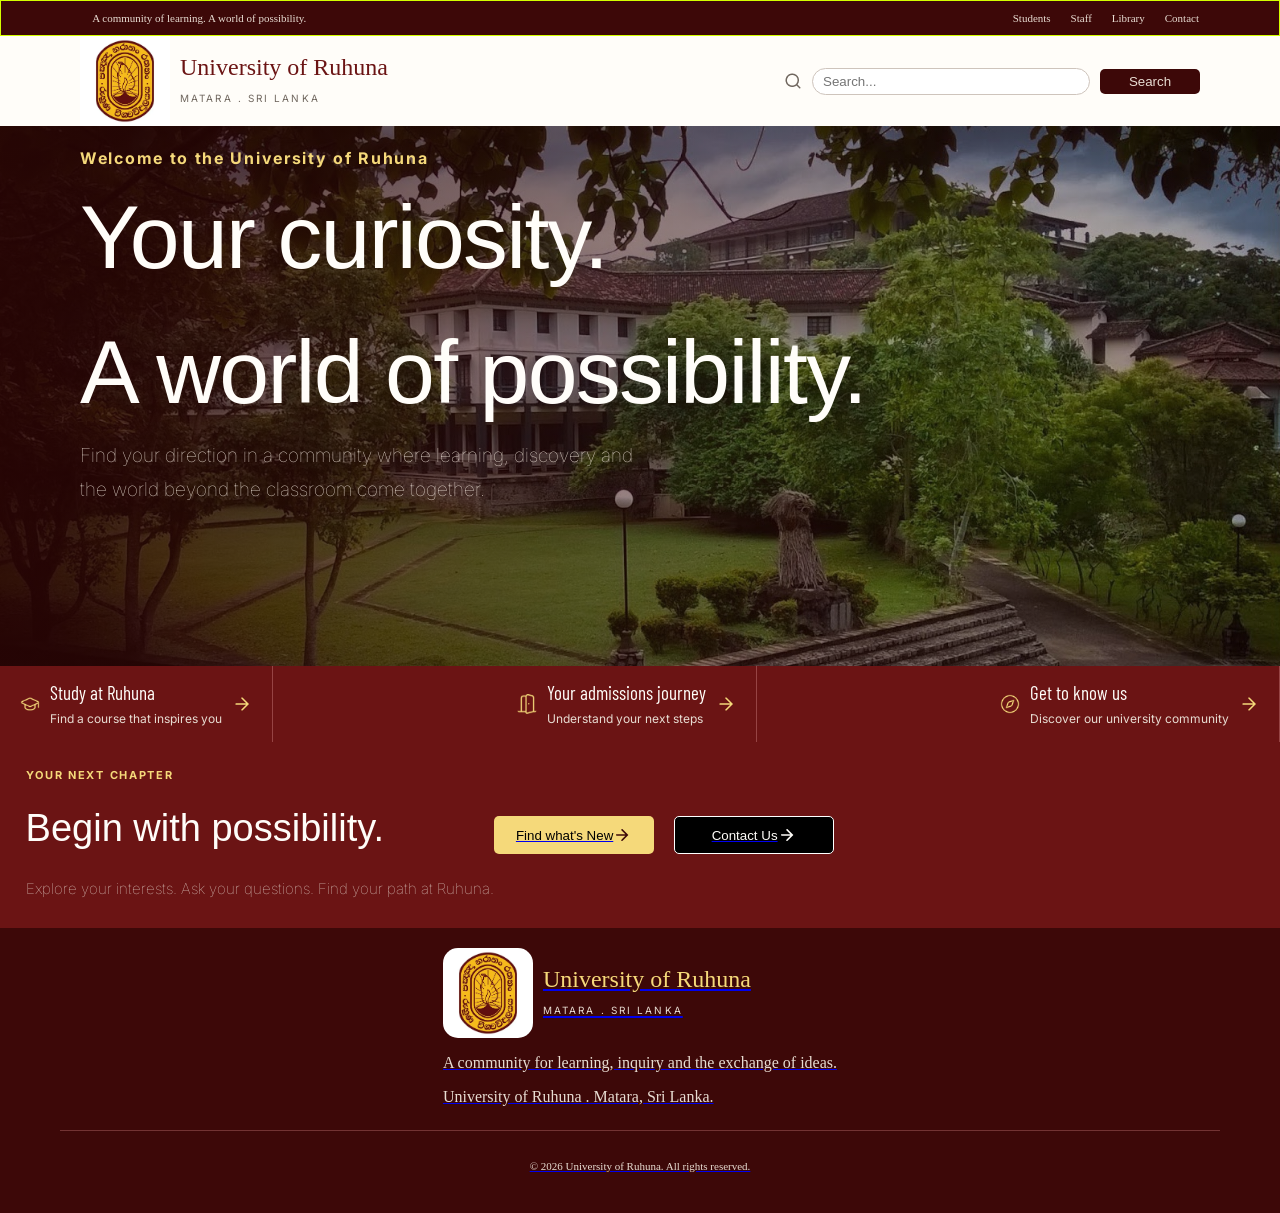
<file: index.html>
<!DOCTYPE html>
<html lang="en">
    <head>
        <title>Home Page</title>
        <meta name="viewport" content="width=device-width, initial-scale=1.0">
        <link rel="stylesheet" href="cssFiles/main.css">
    </head>
    <body>
        <div id="headerSection">
            <div>A community of learning. A world of possibility.</div>
            <ul>
                <li>Students</li>
                <li>Staff</li>
                <li>Library</li>
                <li>Contact</li>
            </ul>
        </div>
        <div id="headRibbon">
            <div id="UORLogo">
                <img src="pictures/logo.webp" alt="UOR Logo" id="logo">
                <div id="logoText">University of Ruhuna<br /><span id="SublogoText">MATARA . SRI LANKA</span></div>
            </div>
            <div id="searchSection">
                <img src="pictures/search.png" alt="Search Icon" id="searchIcon">
                <input type="text" placeholder="Search..." id="searchBar">
                <button id="searchButton">Search</button>
            </div>
        </div>
        <div id="mainContent">
            <div id="textContentArea">
                <p>Welcome to the University of Ruhuna</p>
                <h1>Your curiosity.<br /> A world of possibility.</h1>
                <h4>Find your direction in a community where learning, discovery and<br/> the world beyond the classroom come together.</h4>
            </div>
        </div>
        <div id="journey">
            <div id="study" class="journeySections">
                <img src="pictures/graduation-cap.png" alt="graduation cap" id="graduationCap">
                <p>Study at Ruhuna <br/><span id="studySubtext">Find a course that inspires you</span></p>
                <img src="pictures/arrow-right.png" alt="right arrow">
            </div>
            <div id="addmissionJourney" class="journeySections">
                <img src="pictures/Vector.png" alt="graduation cap" id="graduationCap">
                <p>Your admissions journey <br/><span id="addmissionSubtext">Understand your next steps</span></p>
                
                <img src="pictures/arrow-right.png" alt="right arrow">
            </div>
            <div id="knowUs" class="journeySections">
                <img src="pictures/compass.png" alt="graduation cap" id="graduationCap">
                <p>Get to know us <br/><span id="knowUsSubtext">Discover our university community</span></p>
                <img src="pictures/arrow-right.png" alt="right arrow">
            </div>
        </div>
        <div id="nextChapterContainer">
            <div id="nextChapter">
                <p>YOUR NEXT CHAPTER</p>
                <h1>Begin with possibility.</h1>
                <h4>Explore your interests. Ask your questions. Find your path at Ruhuna.</h4>
            </div>
            <div id="nextChapterBtns">
                    <a href="htmlFiles/allNews.html">
                    <button id="findNew" class="mainNavBtns">Find what's New <img src="pictures/arrow-right-black.png" alt="News Icon" ></button>
                    </a>
                    <a href="htmlFiles/Contact_page.html">
                    <button id="contact" class="mainNavBtns">Contact Us <img src="pictures/arrow-right-white.png" alt="News Icon" ></button>
            </div>
        </div>
        <div id="footer">
            <div id="footerContent">
                <div id="content">
                    <div id="FooterUORLogo">
                        <img src="pictures/logo.webp" alt="UOR Logo" id="footerLogo">
                        <div id="footerLogoText">University of Ruhuna<br /><span id="footerSublogoText">MATARA . SRI LANKA</span></div>
                    </div>
                    <p>A community for learning, inquiry and the exchange of ideas.</p>
                    <p>University of Ruhuna . Matara, Sri Lanka.</p>
                </div>
                <hr>
                <div id="copyRight">
                    <p>&copy; 2026 University of Ruhuna. All rights reserved.</p>
                </div>
            </div>
            
        </div>
        <script src="jsFiles/index.js"></script>
    </body>
</html>
</file>
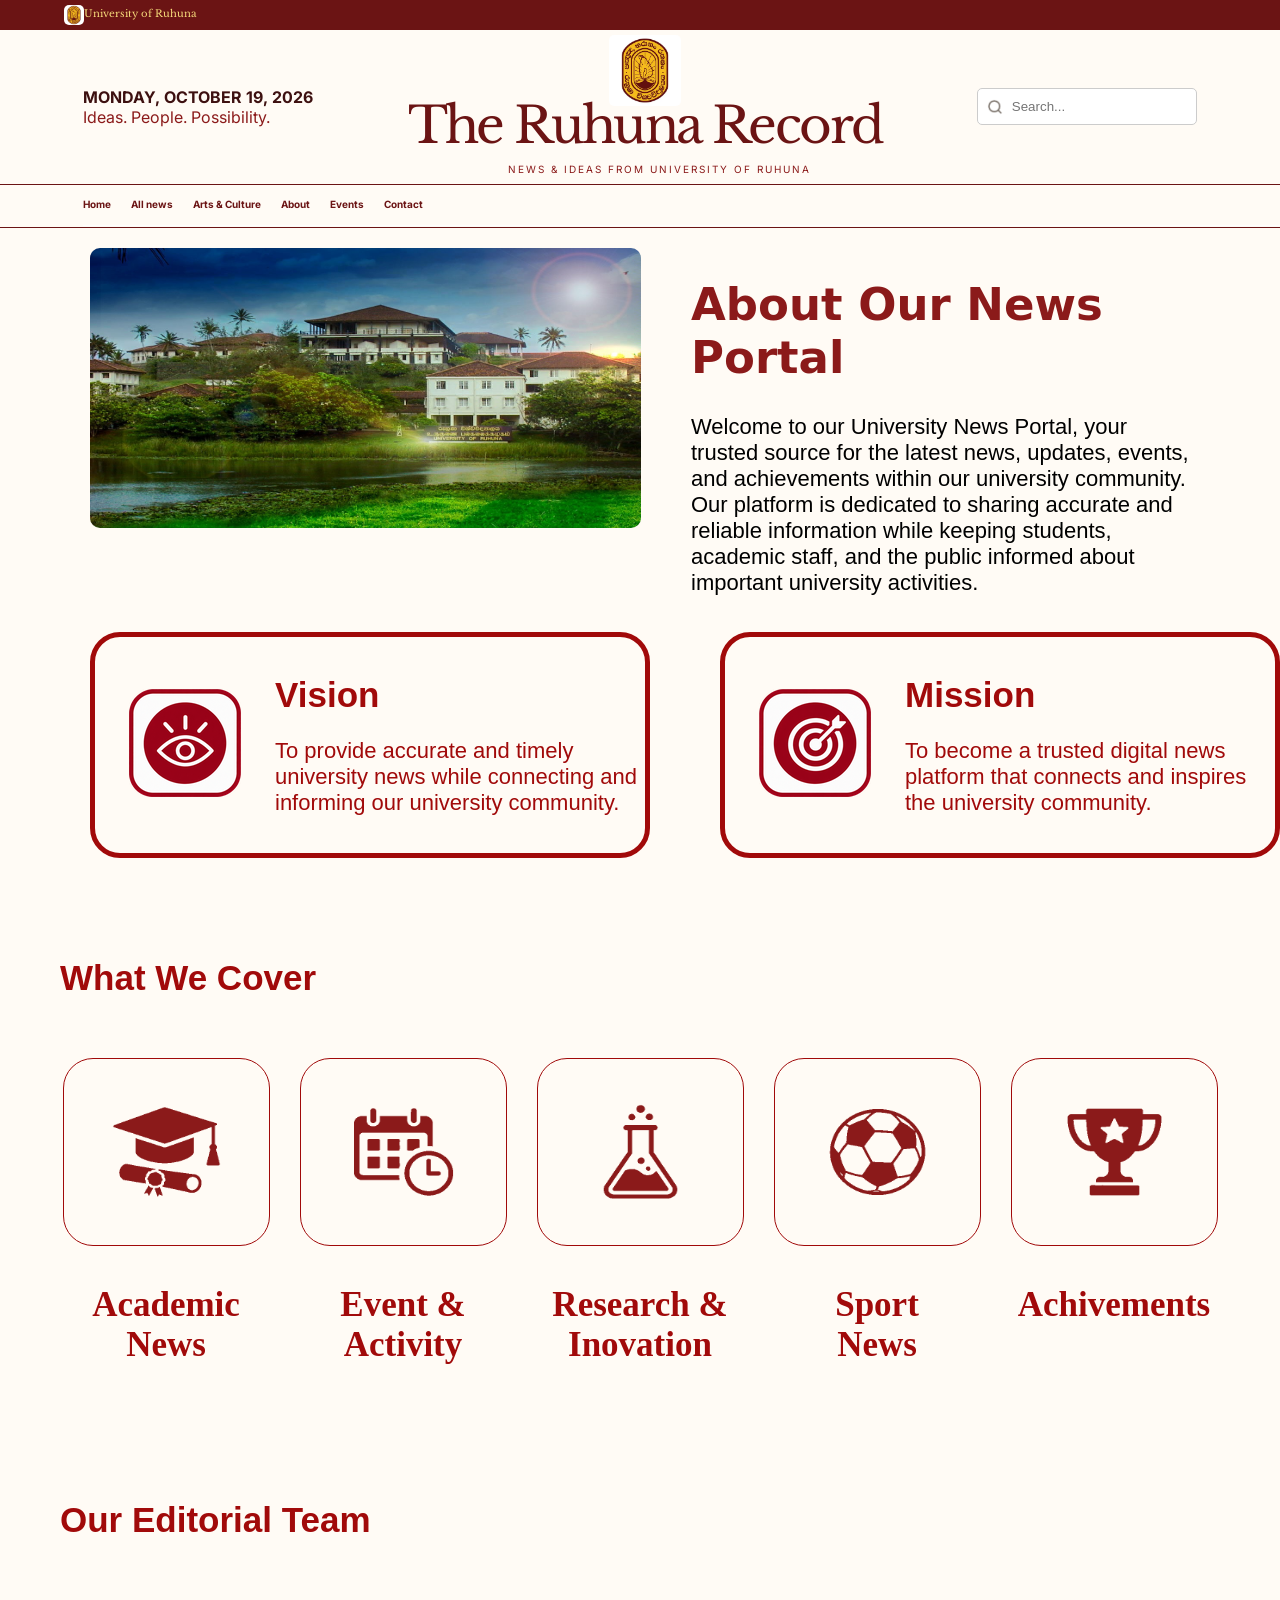
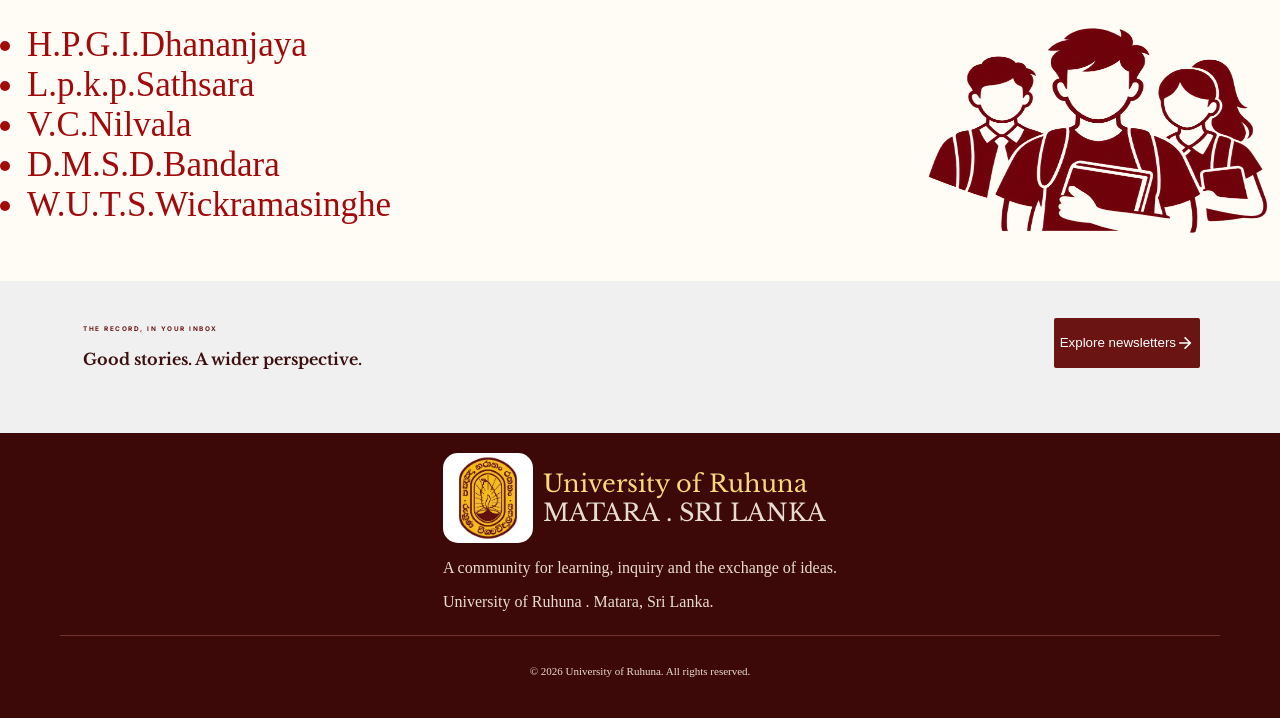
<file: htmlFiles/about.html>
<!DOCTYPE html>
<html lang="en">
<head>
    <meta charset="UTF-8">
    <meta name="viewport" content="width=device-width, initial-scale=1.0">
    <link rel="stylesheet" href="../cssFiles/about.css">
    <link rel="stylesheet" href="../cssFiles/allNews.css">
    <title>Document</title>
</head>
<body>
    <header>
         <div id="headRibbon">
            <div id="HribbonTop">
                <div id="Hlogo">
                    <img src="../pictures/logo.webp" id="logo" alt="logo.webp">
                    <div id="logoText">University of Ruhuna</div>
                </div>
            </div>
            <div id="HribbonMiddle">
                <div id="date">
                    <p>MONDAY, OCTOBER 19, 2026<br/><span>Ideas. People. Possibility.</span></p>
                </div>
                <div id="MRibbonLogo">
                    <img src="../pictures/logo.webp" id="Mlogo" alt="logo.webp">
                    <p id="MLogoText">The Ruhuna Record<br/><span>NEWS & IDEAS FROM UNIVERSITY OF RUHUNA</span></p>
                </div>
                <div id="searchBox">
                    <img src="../pictures/search.png" alt="" id="searchIcon">
                    <input type="text" id="searchBar" placeholder="Search...">
                </div>
            </div>
            <div id="HribbonMenu">
                <div id="menuItems">
                    <div id="home">Home</div>
                    <div id="allNews">All news</div>
                    <div id="artsCulture">Arts & Culture</div>
                    <div id="about">About</div>
                    <div id="events">Events</div>
                    <div id="contact">Contact</div>
                    
                </div>
            </div>
        </div>
    </header>
    <!--Body content-->
    <div id="main">
        <!--Head section-->
        <div class="sec_1">
            <div>
                <img src="../pictures/ruhuna.jpg" alt="university image" id="main_pic">
            </div>
        
            <div id="note">
                <h1 id="head_1">About Our News Portal</h1>
                <p id="main_para">
                    Welcome to our University News Portal, your trusted source for the latest news, 
                    updates, events, and achievements within our university community. Our platform is
                    dedicated to sharing accurate and reliable information while keeping students, academic staff,
                    and the public informed about important university activities.
                </p>
            </div>
        </div>
        <!--Vision and Mission section-->
        <div class="sec_2">
            <!--Vision-->
            <div id="vision">
                <div>
                    <img src="../pictures/icons/vision_icon_120px.png" alt="Vision Image" id="vision_img">
                </div>
                <div id="vision_detail">
                    <h1 class="head_2">Vision</h1>
                    <p class="para_2">
                        To provide accurate and timely university news while connecting and informing our university community.
                    </p>
                </div>
            </div>
            <!--Mission-->
            <div id="mission">
                <div>
                    <img src="../pictures/icons/mission_icon_120px.png" alt="mission Image" id="mission_img">
                </div>
                <div id="mission_detail">
                    <h1 class="head_2">Mission</h1>
                    <p class="para_2">
                        To become a trusted digital news platform that connects and inspires the university community.
                    </p>
                </div>
            </div>
        </div>
        <!--What we cover section-->
        <h2 class="sec_head">What We Cover</h2>
        <div class="sec_3">
            <div>
                <div>
                    <img src="../pictures/icons/academic_news.png" alt="" class="icons">
                </div>
                <div class="head_3">
                    <p>Academic <br> News</p>
                </div>
            </div>
            <div>
                <div>
                    <img src="../pictures/icons/events.png" alt="" class="icons">
                </div>
                <div class="head_3">
                    <p>Event & <br>Activity</p>
                </div>
            </div>
            <div>
                <div>
                    <img src="../pictures/icons/research_innovation.png" alt="" class="icons">
                </div>
                <div class="head_3">
                    <p>Research & <br>Inovation</p>
                </div>
            </div>
            <div>
                <div>
                    <img src="../pictures/icons/sports_news.png" alt="" class="icons">
                </div>
                <div class="head_3">
                    <p>Sport <br>News</p>
                </div>
            </div>
            <div>
                <div>
                    <img src="../pictures/icons/achievements.png" alt="" class="icons">
                </div>
                <div class="head_3">
                    <p>Achivements <br>&nbsp;</p>
                </div>
            </div>
        </div>
        <!--last section-->
        <h2 class="sec_head">Our Editorial Team</h2>
        <div class="last_section">
            <div id="names">
                <ul>
                    <li>H.P.G.I.Dhananjaya</li>
                    <li>L.p.k.p.Sathsara</li>
                    <li>V.C.Nilvala</li>
                    <li>D.M.S.D.Bandara</li>
                    <li>W.U.T.S.Wickramasinghe</li>
                </ul>
            </div>
            <div id="group_img">
                <img src="../pictures/icons/Maroon Student Life Group Icon.png" alt="" id="group_img">
            </div>
        </div>
    </div>
    <footer>
        <div id="exploreArea">
            <div id="exploreAreaTxt">
                <h4>THE RECORD, IN YOUR INBOX</h4>
                <h3>Good stories. A wider perspective.</h3>
            </div>
            <button id="exploreBtn"><p>Explore newsletters</p> <img src="../pictures/arrow-right-white.png"></button>
        </div>
        <div id="footer">
            <div id="footerContent">
                <div id="content">
                    <div id="FooterUORLogo">
                        <img src="../pictures/logo.webp" alt="UOR Logo" id="footerLogo">
                        <div id="footerLogoText">University of Ruhuna<br /><span id="footerSublogoText">MATARA . SRI LANKA</span></div>
                    </div>
                    <p>A community for learning, inquiry and the exchange of ideas.</p>
                    <p>University of Ruhuna . Matara, Sri Lanka.</p>
                </div>
                <hr>
                <div id="copyRight">
                    <p>&copy; 2026 University of Ruhuna. All rights reserved.</p>
                </div>
            </div>
        </div>
        <script src="../jsFiles/allNews.js"></script>
    </footer>
</body>
</html>
</file>
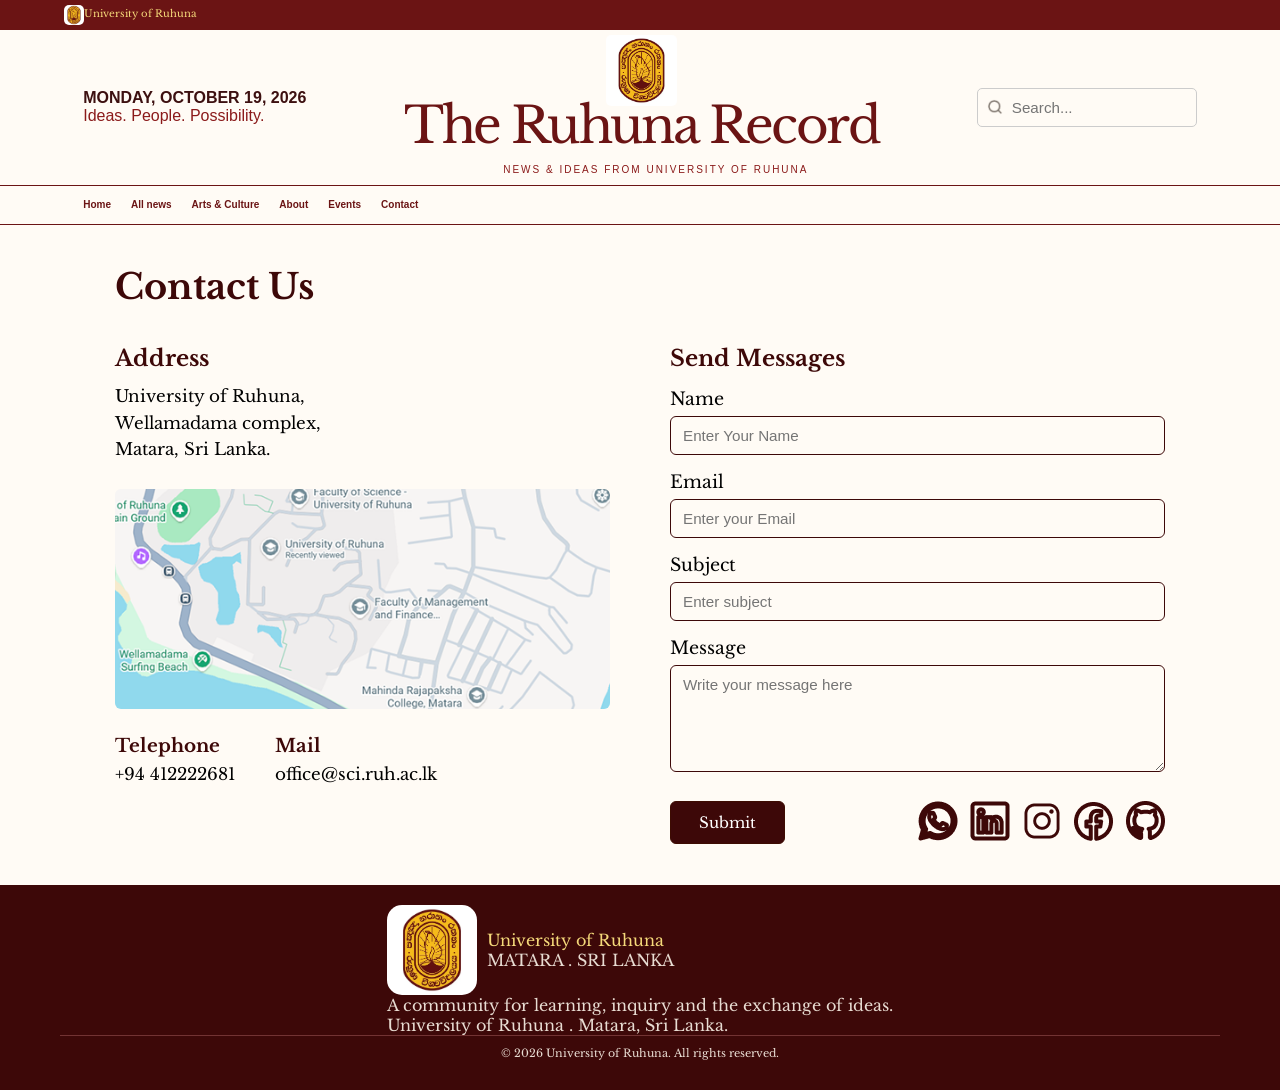
<file: htmlFiles/Contact_page.html>
<!DOCTYPE html>
<html lang="en">
<head>
    <meta charset="UTF-8">
    <meta name="viewport" content="width=device-width, initial-scale=1.0">
    <title>Contact Us - University of Ruhuna</title>
    <link rel="stylesheet" href="../cssFiles/contact_page.css">
</head>
<body>
    <div id="headRibbon">
        <div id="HribbonTop">
            <div id="Hlogo">
                <img src="../pictures/logo.webp" id="logo" alt="logo.webp">
                <div id="logoText">University of Ruhuna</div>
            </div>
        </div>
        <div id="HribbonMiddle">
            <div id="date">
                <p>MONDAY, OCTOBER 19, 2026<br/><span>Ideas. People. Possibility.</span></p>
            </div>
            <div id="MRibbonLogo">
                <img src="../pictures/logo.webp" id="Mlogo" alt="logo.webp">
                <p id="MLogoText">The Ruhuna Record<br/><span>NEWS & IDEAS FROM UNIVERSITY OF RUHUNA</span></p>
            </div>
            <div id="searchBox">
                <img src="../pictures/search.png" alt="" id="searchIcon">
                <input type="text" id="searchBar" placeholder="Search...">
            </div>
        </div>
        <div id="HribbonMenu">
            <div id="menuItems">
                    <div id="home">Home</div>
                    <div id="allNews">All news</div>
                    <div id="artsCulture">Arts & Culture</div>
                    <div id="about">About</div>
                    <div id="events">Events</div>
                    <div id="contact">Contact</div>
                    
            </div>
        </div>
    </div>

    
    <div class="f_body" style="padding: 40px 0;">
        <h1>Contact Us</h1>

        <div class="columns">
            <div class="details">
                <h2>Address</h2>
                <p>
                    University of Ruhuna,<br>
                    Wellamadama complex,<br>
                    Matara, Sri Lanka.
                </p>
                
                <div class="map">
                    <img src="../pictures/map.png" alt="Location map">
                </div>

                <div class="contact-links">
                    <div>
                        <h3>Telephone</h3>
                        <p>+94 412222681</p>
                    </div>
                    <div>
                        <h3>Mail</h3>
                        <p><a href="mailto:office@sci.ruh.ac.lk">office@sci.ruh.ac.lk</a></p>
                    </div>
                </div>
            </div>

            <div class="form-area">
                <h2>Send Messages</h2>
               
                <form action="contact_page_tky.html" method="GET">
                    <label for="name">Name</label>
                    <input type="text" id="name" placeholder="Enter Your Name" required>

                    <label for="email">Email</label>
                    <input type="email" id="email" placeholder="Enter your Email" required>

                    <label for="subject">Subject</label>
                    <input type="text" id="subject" placeholder="Enter subject" required>

                    <label for="message">Message</label>
                    <textarea id="message" rows="5" placeholder="Write your message here" required></textarea>

                    <div class="btns">
                        <button type="submit" class="btn_dark">Submit</button>
                        <div class="social">
                            <a href="#"><img src="../pictures/wp.png" alt="WhatsApp"></a>
                            <a href="#"><img src="../pictures/lin.png" alt="LinkedIn"></a>
                            <a href="#"><img src="../pictures/Ins.png" alt="Insagram"></a>
                            <a href="#"><img src="../pictures/fb.png" alt="Facebook"></a>
                            <a href="#"><img src="../pictures/Ghub.png" alt="GitHub"></a>
                        </div>
                    </div>
                </form>
            </div>
        </div>
    </div>


    <div id="footer">
        <div id="footerContent">
            <div id="content">
                <div id="FooterUORLogo">
                    <img src="../pictures/logo.webp" alt="UOR Logo" id="footerLogo">
                    <div id="footerLogoText">University of Ruhuna<br /><span id="footerSublogoText">MATARA . SRI LANKA</span></div>
                </div>
                <p>A community for learning, inquiry and the exchange of ideas.</p>
                <p>University of Ruhuna . Matara, Sri Lanka.</p>
            </div>
            <hr>
            <div id="copyRight">
                <p>&copy; 2026 University of Ruhuna. All rights reserved.</p>
            </div>
        </div>
    </div>
    <script src="../jsFiles/allNews.js"></script>
</body>
</html>
</file>
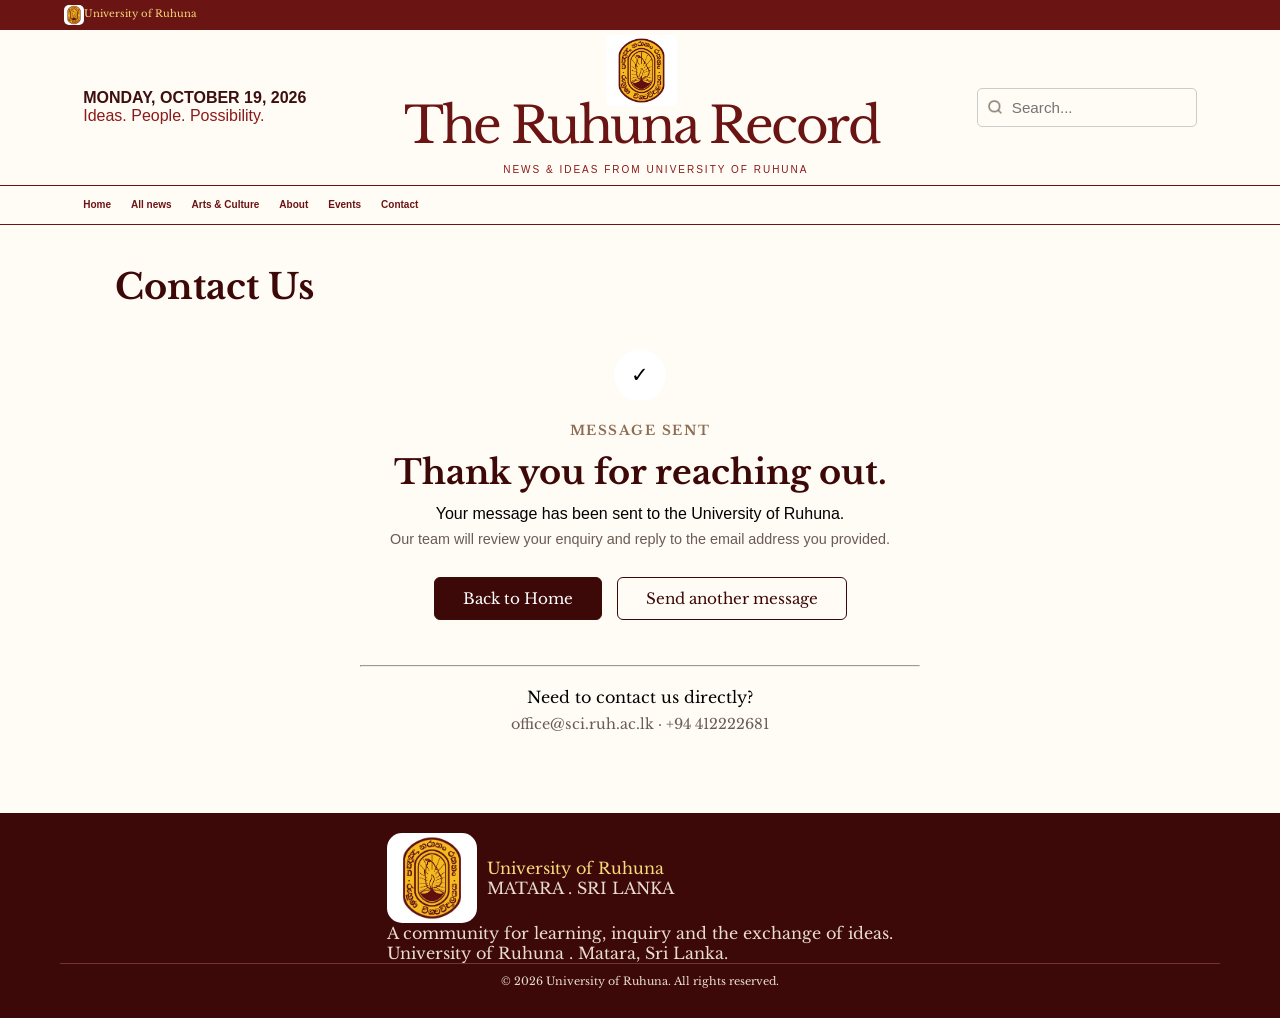
<file: htmlFiles/contact_page_tky.html>
<!DOCTYPE html>
<html lang="en">
<head>
    <meta charset="UTF-8">
    <meta name="viewport" content="width=device-width, initial-scale=1.0">
    <title>Message Sent - University of Ruhuna</title>
    <link rel="stylesheet" href="../cssFiles/contact_page.css">
</head>
<body>

    <div id="headRibbon">
        <div id="HribbonTop">
            <div id="Hlogo">
                <img src="../pictures/logo.webp" id="logo" alt="logo.webp">
                <div id="logoText">University of Ruhuna</div>
            </div>
        </div>
        <div id="HribbonMiddle">
            <div id="date">
                <p>MONDAY, OCTOBER 19, 2026<br/><span>Ideas. People. Possibility.</span></p>
            </div>
            <div id="MRibbonLogo">
                <img src="../pictures/logo.webp" id="Mlogo" alt="logo.webp">
                <p id="MLogoText">The Ruhuna Record<br/><span>NEWS & IDEAS FROM UNIVERSITY OF RUHUNA</span></p>
            </div>
            <div id="searchBox">
                <img src="../pictures/search.png" alt="" id="searchIcon">
                <input type="text" id="searchBar" placeholder="Search...">
            </div>
        </div>
        <div id="HribbonMenu">
            <div id="menuItems">
                    <div id="home">Home</div>
                    <div id="allNews">All news</div>
                    <div id="artsCulture">Arts & Culture</div>
                    <div id="about">About</div>
                    <div id="events">Events</div>
                    <div id="contact">Contact</div>
                    
            </div>
        </div>
    </div>

    
    <div class="f_body" style="padding: 40px 0;">
        <h1>Contact Us</h1>

        <div class="confirmation">
            <div class="tick">&#10003;</div>
            <small>MESSAGE SENT</small>
            <h2>Thank you for reaching out.</h2>
            <p>Your message has been sent to the University of Ruhuna.</p>
            <p class="subtext">Our team will review your enquiry and reply to the email address you provided.</p>

            <div class="btn_group">
                <a href="../index.html" class="btn_dark" style="text-decoration: none; display: inline-block;">Back to Home</a>
                <a href="contact_page.html" class="btn_light" style="text-decoration: none; display: inline-block;">Send another message</a>
            </div>

            <hr style="margin-bottom: 20px;">

            <div class="f_note">
                <p>Need to contact us directly?</p>
                <span>office@sci.ruh.ac.lk &middot; +94 412222681</span>
            </div>
        </div>
    </div>

   
    <div id="footer">
        <div id="footerContent">
            <div id="content">
                <div id="FooterUORLogo">
                    <img src="../pictures/logo.webp" alt="UOR Logo" id="footerLogo">
                    <div id="footerLogoText">University of Ruhuna<br /><span id="footerSublogoText">MATARA . SRI LANKA</span></div>
                </div>
                <p>A community for learning, inquiry and the exchange of ideas.</p>
                <p>University of Ruhuna . Matara, Sri Lanka.</p>
            </div>
            <hr>
            <div id="copyRight">
                <p>&copy; 2026 University of Ruhuna. All rights reserved.</p>
            </div>
        </div>
    </div>
    <script src="../jsFiles/allNews.js"></script>
</body>
</html>
</file>
<file: cssFiles/main.css>
@import url('https://fonts.googleapis.com/css2?family=Barlow+Condensed:ital,wght@0,100;0,200;0,300;0,400;0,500;0,600;0,700;0,800;0,900;1,100;1,200;1,300;1,400;1,500;1,600;1,700;1,800;1,900&family=Inder&family=Inter:ital,opsz,wght@0,14..32,100..900;1,14..32,100..900&family=Kumbh+Sans:wght,YOPQ@100..900,40..300&display=swap');
body{
    background-color:#3D0808;
    overflow-x: hidden;
}
#headerSection{
    display:flex;
    background-color:#3D0808;
    flex-direction: row;
    width:100%;
    color: #E8DCD2;
    align-items: center;
    justify-content: space-between;
    border: 1px solid #d4ff00;
    padding: 0 80px;
    box-sizing: border-box;
    font-size:11px ;
}
#SublogoText,#footerSublogoText{
    font-size:10px;
    color:#70675F;
    letter-spacing: 2.1px;
    margin:0;
    font-family: 'Inter', Times, serif;
}
#headRibbon{
    display:flex;
    flex-direction: row;
    align-items: center;
    justify-content: space-between;
    padding: 0 80px;
    box-sizing: border-box;
    background-color:#FFFDF9;
}
#mainContent{
    padding: 20px 80px;
    height: 90%;
    box-sizing: border-box;
}
#searchSection{
    display:flex;
    flex-direction: row;
    align-items: center;
    gap: 10px;
}
#searchBar{
    width:clamp(100px, 20vw, 300px);
    height:clamp(20px, 2vw, 30px);
    border-radius: 25px;
    border: 1px solid #cec4bc;
    padding: 0 10px;
}
#searchButton{
    width:clamp(60px, 10vw, 100px);
    height:clamp(20px, 2vw, 30px);
    border-radius: 5px;
    border: none;
    background-color: #3D0808;
    color: #E8DCD2;
    cursor: pointer;
}
#searchButton:hover{
    background-color: #6B1414;
}
body{
    margin:0;
}
#logoText,#footerLogoText{
    font-size:24px;
    color:#6B1414;
    margin:0;
    font-family: 'Libre Baskerville', Times, serif;
}
#UORLogo,#FooterUORLogo{
    display:flex;
    flex-direction: row;
    gap:10px;
    align-items: center;
}
#logo,#footerLogo{
    width:clamp(90px, 2vw, 100px);
    height:auto;
}
#headerSection div{
    margin:1%;
    width:auto;
    /* border: 1px solid #E8DCD2; */
}
ul{
    display: flex;
    flex-direction: row;
    list-style: none;
    align-items: center;
    gap: 20px;
    /* border: 1px solid #E8DCD2; */
    margin: 0;
}
#mainContent{
    position: relative;
    height: 60vh;
    background-image: url('../pictures/ruhuna12pc.jpg');
    background-repeat: no-repeat;
    background-size: cover;
}
#mainContent::before{
    content: "";
    position: absolute;
    inset: 0;
    background: linear-gradient(to right, rgba(46, 5, 5, 0.8), rgba(61, 8, 8, 0.2));
}
#textContentArea{
    position: relative;
    z-index: 1;
}
#textContentArea{
    display: flex;
    flex-direction: column;
}
#textContentArea p{
    font-size: clamp(11px, 25vw, 16px);
    color: #F5D97A;
    font-weight: bold;
    font-family: Inter,Impact, Haettenschweiler, 'Arial Narrow Bold', sans-serif;
    letter-spacing: 1.7px;
    align-items: left;
    line-height: 1.5;
    margin: 0;
}
#textContentArea h1{
    font-size: clamp(58px, 7vw, 100px);
    color: #FFFDF9;
    font-weight: 50;
    font-family: Libre Baskerville, Impact, Haettenschweiler, 'Arial Narrow Bold', sans-serif;
    letter-spacing: -1.7px;
    align-items: left;
    line-height: 1.5;
    margin: 0;
}
#textContentArea h4{
    font-size: clamp(16px, 1.5vw, 100px);
    color: #E8DCD2;
    font-family: Inter, Impact, Haettenschweiler, 'Arial Narrow Bold', sans-serif;
    align-items: left;
    font-weight: 100;
    line-height: 175%;
    margin-top: 0px;
    margin-bottom: 40px;
}
#mainBtns{
    display: flex;
    flex-direction: row;
    gap: 20px;
    margin-top: 20px;
}
#discoverRuhuna{
    background-color: #000000;
    color: #FFFDF9;
    border: 1px solid white;
}
.mainNavBtns{
    align-items: center;
    width: clamp(60px, 30vw, 160px);
    height:auto;
    background-color: #F5D97A;
    align-content: center;
    display: flex;
    justify-content: center;
    border-radius: 5px;
    padding: 5px 10px;
    border:none;
    color: #000;
    
    cursor: pointer;
}
#journey{
    background-color: #6B1414;
    display: flex;
    flex-direction: row;
    width: 100%;
    justify-content: space-between;
    margin:0;
}
.journeySections{
    display: flex;
    flex-direction: row;
    justify-content: space-between;
    align-items: center;
    border-right: 1px solid #964444;
    padding: 15px 20px;
    gap: 10px;
}
.journeySections img{
    width: clamp(10px, 2vw, 20px);
    height: clamp(10px, 2vw, 20px);

    border-radius: 5px;
}
.journeySections span{
    font-family: Inter, Impact, Haettenschweiler, 'Arial Narrow Bold', sans-serif;
    color: #E8DCD2;
    font-size: 12px;
}
.journeySections p{
    font-size: 19px;
    color: #FFFDF9;
    font-family: Barlow Condensed, Impact, Haettenschweiler, 'Arial Narrow Bold', sans-serif;
    align-items: left;
    line-height: auto;
    margin: 0;
}
#nextChapterContainer{
    background-color: #6B1414;
    display: flex;
    flex-direction: row;
    justify-content: left;
    padding: 2%;
}
#nextChapter{
    display: flex;
    flex-direction: column;
    margin: 0;
    /*border: 1px solid white;*/
}
#nextChapter p{
    font-size: 11px;
    color: #F5D97A;
    font-weight: bold;
    font-family: Inter,Impact, Haettenschweiler, 'Arial Narrow Bold', sans-serif;
    letter-spacing: 1.7px;
    align-items: left;
    line-height: auto;
    margin: 0;
}
#nextChapter h1{
    font-family: Libre Baskerville, Impact, Haettenschweiler, 'Arial Narrow Bold', sans-serif;
    font-size: 38px;
    font-weight: 2;
    color:#FFFDF9;
}
#nextChapter h4{
    font-family: Inter, Impact, Haettenschweiler, 'Arial Narrow Bold', sans-serif;
    font-size: 15px;
    color: #E8DCD2;
    align-items: left;
    font-weight: 100;
    line-height: 175%;
    margin: 0;
}
#nextChapterBtns{
    display: flex;
    margin-top: auto;
    margin-bottom: auto;
    justify-content: space-between;
    gap: 20px;
}
#findNew,#contact{
    height: clamp(20px, 3vw, 40px);
}
#contact{
    background-color: #000000;
    color: #FFFDF9;
    border: 1px solid white;
}
#footer{
    display: flex;
    flex-direction: column;
    padding: 20px 60px;
    box-sizing: border-box;
    background-color:#3D0808;
}
#footerContent{
    display: flex;
    flex-direction: row;
    align-items: right;
    justify-content: space-between;
}
#footerLinks p{
    display: flex;
    flex-direction: row;
    color:#E8DCD2;
    font-size: 12px;
}
#footer hr{
    width: 100%;
    border: 0;
    border-top: 1px solid #723333;
}
#footerLogoText{
    color:#F5D97A;
}
#footerSublogoText{
    color:#E8DCD2;
}
#footerContent{
    display: flex;
    flex-direction: column;
    align-items: center;
}
#content p{
    color:#E8DCD2;
}
#footerLogo{
    border-radius: 15px;
}
#copyRight{
    display: flex;
    flex-direction: row;
    align-items: center;
    font-size: 11px;
    color:#E8DCD2;
    padding: 10px 0;
}

@media (max-width: 768px){
    #headerSection{
        flex-direction: column;
        gap: 8px;
        padding: 12px 20px;
        text-align: center;
    }

    #headerSection ul{
        flex-wrap: wrap;
        justify-content: center;
        gap: 8px 16px;
        padding: 0;
    }

    #headRibbon{
        flex-direction: column;
        gap: 16px;
        padding: 16px 20px;
    }

    #UORLogo{
        justify-content: center;
    }

    #logoText,#footerLogoText{
        font-size: 19px;
    }

    #searchSection{
        width: 100%;
    }

    #searchBar{
        min-width: 0;
        width: 100%;
    }

    #mainContent{
        height: 30vh;
        min-height: 50vh;
        padding: 48px 20px;
    }

    #textContentArea p{
        font-size: 13px;
    }

    #textContentArea h1{
        font-size: clamp(36px, 12vw, 58px);
        line-height: 1.15;
    }

    #textContentArea h4{
        font-size: 14px;
        line-height: 1.5;
    }

    #textContentArea h4 br{
        display: none;
    }

    #mainBtns{
        flex-direction: column;
        gap: 12px;
        margin-top: 24px;
    }

    .mainNavBtns{
        width: 100%;
        min-height: 40px;
        box-sizing: border-box;
    }

    #journey{
        flex-direction: column;
    }

    .journeySections{
        width: 100%;
        box-sizing: border-box;
        border-right: 0;
        border-bottom: 1px solid #964444;
        padding: 16px 20px;
    }

    .journeySections:last-child{
        border-bottom: 0;
    }

    .journeySections p{
        flex: 1;
        font-size: 17px;
    }

    .journeySections span{
        font-size: 11px;
    }

    #nextChapterContainer{
        flex-direction: column;
        gap: 28px;
        padding: 48px 20px;
    }

    #nextChapter h1{
        font-size: clamp(30px, 10vw, 42px);
        line-height: 1.2;
        margin: 12px 0;
    }

    #nextChapter h4{
        font-size: 14px;
    }

    #nextChapterBtns{
        flex-direction: column;
        gap: 12px;
        width: 100%;
    }

    #footer{
        padding: 24px 20px;
    }

    #footerContent{
        align-items: stretch;
    }

    #FooterUORLogo{
        align-items: center;
    }

    #content p{
        font-size: 13px;
        line-height: 1.5;
    }

    #copyRight{
        font-size: 10px;
    }
}
</file>
<file: cssFiles/about.css>
body{
    margin: 0;
    background-color: rgb(255, 251, 245);
}
#headRibbon{
    width:100vw;
}
#HribbonTop{
    background-color:#6B1414 ;
    height: clamp(30px, 2vh, 40px);
}
#Hlogo{
    display: flex;
    flex-direction: row;
    margin-left: 5%;
    margin-top: auto;
    margin-bottom: auto;
    color:#F5D97A;
    font-family: Libre Baskerville,Arial, Helvetica, sans-serif;
}
#logo{
    border-radius: 5px;
    margin-top: 0.4%;
    margin-bottom: auto;
    width: clamp(15px, 2vw, 20px);
}
#logoText{
    font-size: 10px;
    margin-top: 0.6%;
    margin-bottom: auto;
}
#HribbonMiddle{
    display: flex;
    flex-direction: row;
    padding: 0px 6.5%;
    justify-content: space-between;
}
#date{
    margin-top: auto;
    margin-bottom: auto;
    color:#3D1010;
    font-family: Inter,Arial, Helvetica, sans-serif;
    font-weight: bold;
}
#date span{
    color:#8B1A1A;
    font-weight: 400;
}
#Mlogo{
    width: 15%;
    border-radius: 5px;
    margin: 1% 2%;
}
#MLogoText{
    margin: 0;
    color:#6B1414;
    letter-spacing: -2.6px;
    text-align: center;
    font-size: 50px;
    line-height: 30px;
    font-family: libre Baskerville,Arial, Helvetica, sans-serif;
}
#MLogoText span{
    color:#8B1A1A;
    font-size: 10px;
    font-family: Inter,Arial, Helvetica, sans-serif;
    letter-spacing: 2px;
    margin-left: 6%;
    font-weight: 400;
}
#searchBar{
    width: 100%;
    box-sizing: border-box;
    padding: 10px 10px 10px 34px;
    border: 1px solid #ccc;
    border-radius: 5px;
}
#searchBox{
    position: relative;
    width: 220px;
    margin-top: auto;
    margin-bottom: auto;
}
#searchIcon{
    position: absolute;
    top: 50%;
    left: 10px;
    width: 16px;
    height: 16px;
    object-fit: contain;
    transform: translateY(-50%);
}
#MRibbonLogo{
    display: flex;
    flex-direction: column;
    align-items: center;
}
#HribbonMenu{
    border-top: 1px solid #6B1414;
    border-bottom: 1px solid #6B1414;
    height: clamp(40px, 4vh, 60px);
    padding: 2px 0px 0px;
}
#menuItems{
    display: flex;
    flex-direction: row;
    gap: 20px;
    margin-left: 6.5%;
    font-family: Inter,Arial, Helvetica, sans-serif;
    font-size: 10px;
    font-weight: bold;
    color:#6B1414;
    height: clamp(38px, 20px, 60px);
    align-items: center;
    border-bottom: 1px solid #fefefe;
}
#menuItems div{
    display: flex;
    align-items: center;
    height: 100%;
    box-sizing: border-box;
    border-bottom: 4px solid transparent;
}
#menuItems div:hover{
    cursor: pointer;
    border-bottom: 4px solid #6B1414;
}
.sec_1{
    display: flex;
    justify-content: flex-start;
    align-items: flex-start;
    gap: 50px;
    margin:20px 90px;
}
#main_pic{
    width: 551px;
    height: 280px;
    border-radius: 10px;

}
#note{
    width: 660px;
    height: 243px;
    top:0%;
    left: 0%;
}

#head_1{
    font-family: system-ui, -apple-system, BlinkMacSystemFont, 'Segoe UI', Roboto, Oxygen, Ubuntu, Cantarell, 'Open Sans', 'Helvetica Neue', sans-serif;
    font-weight: bold;
    font-size: 45px;
    color: #8B1A1A;
}
#main_para{
    font-size: 22px;
    font-family: 'Segoe UI', Tahoma, Geneva, Verdana, sans-serif;
}
.sec_2{
    display: flex;
    gap: 70px;
    margin-top: 100px;
    margin-left: 90px;
}
#vision{
    border: 5px solid #A10A0A;
    display: flex;
    width: 600px;
    height: 216px;
    border-radius: 30px;
    align-items: center;
}
#vision_img{
    width: 120px;
    height: 120px;
    padding: 108px 30px;
}
.head_2{
    font-size: 35px;
    color: #A10A0A;
    font-weight: bold;
    font-family: 'Segoe UI', Tahoma, Geneva, Verdana, sans-serif;
}
.para_2{
    font-size: 22px;
    color: #A10A0A;
    font-family: 'Segoe UI', Tahoma, Geneva, Verdana, sans-serif;
}
#mission{
    border: 5px solid #A10A0A;
    display: flex;
    width: 600px;
    height: 216px;
    border-radius: 30px;
    align-items: center;
}
#mission_img{
    width: 120px;
    height: 120px;
    padding: 108px 30px;
}
.sec_head{
    font-size: 35px;
    font-weight: bold;
    font-family: 'Segoe UI', Tahoma, Geneva, Verdana, sans-serif;
    margin-left: 60px;
    margin-top: 100px;
    color: #A10A0A;
}
.sec_3{
    display: flex;
    gap: 30px;
    align-items: center;
    justify-content: center;
    margin-top: 60px;
}
.icons{
    width: 205px;
    height: 186px;
    border: 1px solid;
    color: #A10A0A;
    border-radius: 30px;

}
.head_3{
    font-size: 35px;
    font-weight: bold;
    color: #A10A0A;
    text-align: center;
    transition: all 0.3s ease;
}
.icons:hover {
    background-color: #e58c92;
    color: white;
    transform: translateY(-10px);
    box-shadow: 0 10px 25px rgba(0,0,0,0.15);
}
.last_section{
    display: flex;
    gap: 40%;
    align-items: center;
    justify-content: center;
}
#group_img{
    width: 390px;
    height: 312px;
    
}
#names{
    font-size: 35px;
    color: #A10A0A;
    font-weight: normal;
}
    #exploreArea{
        flex-direction: column;
        gap: 20px;
        padding: 28px 16px 40px;
    }

    #exploreBtn{
        width: 100%;
        justify-content: space-between;
    }

    #footer{
        padding: 24px 16px;
    }

    #FooterUORLogo{
        align-items: flex-start;
    }

    #footerLogo{
        width: 70px;
    }

    #footerLogoText{
        font-size: 18px;
    }

    #copyRight{
        font-size: 10px;
    }

@media (max-width: 1024px){
    .sec_1{
        gap: 28px;
        margin: 32px 5%;
    }

    #main_pic{
        width: min(45vw, 551px);
        height: auto;
    }

    #note{
        width: auto;
        height: auto;
        flex: 1;
    }

    #head_1{
        font-size: clamp(32px, 5vw, 45px);
        margin-top: 0;
    }

    #main_para{
        font-size: clamp(17px, 2.2vw, 22px);
        line-height: 1.5;
    }

    .sec_2{
        gap: 24px;
        margin: 64px 5% 0;
    }

    #vision,
    #mission{
        width: 50%;
        height: auto;
        min-height: 180px;
        box-sizing: border-box;
    }

    #vision_img,
    #mission_img{
        width: 90px;
        height: 90px;
        padding: 20px;
    }

    .head_2{
        font-size: 30px;
    }

    .para_2{
        font-size: 18px;
        line-height: 1.4;
    }

    .sec_head{
        margin: 72px 5% 0;
    }

    .sec_3{
        display: grid;
        grid-template-columns: repeat(3, minmax(0, 1fr));
        gap: 24px;
        margin: 40px 5% 0;
    }

    .icons{
        width: 100%;
        height: auto;
        aspect-ratio: 1 / 0.9;
        object-fit: contain;
        box-sizing: border-box;
    }

    .head_3{
        font-size: 26px;
    }

    .last_section{
        gap: 10%;
        margin: 0 5%;
    }

    #group_img{
        width: 100%;
        height: auto;
        max-width: 390px;
    }

    #group_img > img{
        width: 100%;
        height: auto;
    }
}

@media (max-width: 600px){
    .sec_1{
        flex-direction: column;
        gap: 20px;
        margin: 24px 16px;
    }

    #main_pic{
        width: 100%;
        display: block;
    }

    #head_1{
        font-size: clamp(30px, 9vw, 40px);
        line-height: 1.15;
    }

    #main_para{
        font-size: 17px;
        line-height: 1.6;
    }

    .sec_2{
        flex-direction: column;
        gap: 20px;
        margin: 48px 16px 0;
    }

    #vision,
    #mission{
        width: 100%;
        min-height: 0;
        padding: 16px;
        border-width: 3px;
        border-radius: 20px;
    }

    #vision_img,
    #mission_img{
        width: 64px;
        height: 64px;
        padding: 8px;
    }

    .head_2{
        font-size: 26px;
        margin: 8px 0;
    }

    .para_2{
        font-size: 16px;
        margin: 8px 0;
    }

    .sec_head{
        font-size: 28px;
        margin: 56px 16px 0;
    }

    .sec_3{
        grid-template-columns: repeat(2, minmax(0, 1fr));
        gap: 20px 12px;
        margin: 28px 16px 0;
    }

    .icons{
        border-radius: 20px;
    }

    .head_3{
        font-size: 20px;
        line-height: 1.2;
    }

    .last_section{
        flex-direction: column;
        gap: 20px;
        margin: 0 16px;
    }

    #names{
        font-size: 26px;
        align-self: flex-start;
    }

    #group_img{
        align-self: center;
    }
}
</file>
<file: cssFiles/allNews.css>
@import url('https://fonts.googleapis.com/css2?family=Barlow+Condensed:ital,wght@0,100;0,200;0,300;0,400;0,500;0,600;0,700;0,800;0,900;1,100;1,200;1,300;1,400;1,500;1,600;1,700;1,800;1,900&family=Inder&family=Inter:ital,opsz,wght@0,14..32,100..900;1,14..32,100..900&family=Kumbh+Sans:wght,YOPQ@100..900,40..300&family=Libre+Baskerville:ital,wght@0,400..700;1,400..700&display=swap');
body{
    margin: 0;
    background-color: rgb(255, 251, 245);
}
#headRibbon{
    width:100vw;
}
#HribbonTop{
    background-color:#6B1414 ;
    height: clamp(30px, 2vh, 40px);
}
#Hlogo{
    display: flex;
    flex-direction: row;
    margin-left: 5%;
    margin-top: auto;
    margin-bottom: auto;
    color:#F5D97A;
    font-family: Libre Baskerville,Arial, Helvetica, sans-serif;
}
#logo{
    border-radius: 5px;
    margin-top: 0.4%;
    margin-bottom: auto;
    width: clamp(15px, 2vw, 20px);
}
#logoText{
    font-size: 10px;
    margin-top: 0.6%;
    margin-bottom: auto;
}
#HribbonMiddle{
    display: flex;
    flex-direction: row;
    padding: 0px 6.5%;
    justify-content: space-between;
}
#date{
    margin-top: auto;
    margin-bottom: auto;
    color:#3D1010;
    font-family: Inter,Arial, Helvetica, sans-serif;
    font-weight: bold;
}
#date span{
    color:#8B1A1A;
    font-weight: 400;
}
#Mlogo{
    width: 15%;
    border-radius: 5px;
    margin: 1% 2%;
}
#MLogoText{
    margin: 0;
    color:#6B1414;
    letter-spacing: -2.6px;
    text-align: center;
    font-size: 50px;
    line-height: 30px;
    font-family: libre Baskerville,Arial, Helvetica, sans-serif;
}
#MLogoText span{
    color:#8B1A1A;
    font-size: 10px;
    font-family: Inter,Arial, Helvetica, sans-serif;
    letter-spacing: 2px;
    margin-left: 6%;
    font-weight: 400;
}
#searchBar{
    width: 100%;
    box-sizing: border-box;
    padding: 10px 10px 10px 34px;
    border: 1px solid #ccc;
    border-radius: 5px;
}
#searchBox{
    position: relative;
    width: 220px;
    margin-top: auto;
    margin-bottom: auto;
}
#searchIcon{
    position: absolute;
    top: 50%;
    left: 10px;
    width: 16px;
    height: 16px;
    object-fit: contain;
    transform: translateY(-50%);
}
#MRibbonLogo{
    display: flex;
    flex-direction: column;
    align-items: center;
}
#HribbonMenu{
    border-top: 1px solid #6B1414;
    border-bottom: 1px solid #6B1414;
    height: clamp(40px, 4vh, 60px);
    padding: 2px 0px 0px;
}
#home{
    border-bottom: 4px solid #6B1414;
}
#menuItems{
    display: flex;
    flex-direction: row;
    gap: 20px;
    margin-left: 6.5%;
    font-family: Inter,Arial, Helvetica, sans-serif;
    font-size: 10px;
    font-weight: bold;
    color:#6B1414;
    height: clamp(38px, 20px, 60px);
    align-items: center;
    border-bottom: 1px solid #fefefe;
}
#menuItems div{
    display: flex;
    align-items: center;
    height: 100%;
    box-sizing: border-box;
    border-bottom: 4px solid transparent;
}

#menuItems div:hover{
    cursor: pointer;
    border-bottom: 4px solid #6B1414;
}
#bodyContent{
    display: flex;
    flex-direction: column;
    padding:10px 20% 10px 20%;
}
#BTitle{
    display: flex;
    flex-direction: column;
    font-family: Inter,Arial, Helvetica, sans-serif;
}
#text1{
    font-size: 11px;
    color:#657079;
}
#text2{
    font-size: 11px;
    color:#8B1A1A;
    font-weight: bold;
    letter-spacing: 1.5px;
}
#text3{
    font-family: Libre Baskerville,Arial, Helvetica, sans-serif;
    font-size: 48px;
    line-height: 100%;
    letter-spacing: -1.4px;
    margin-top: 0px;
    color:#6B1414;
}
#text4{
    font-size: 16px;
    margin-top: 0px;    
    color:#657079;
}
#newsSearchArea{
    display: flex;
    flex-direction: column;
    gap: 20px;
    font-family: Inter,Arial, Helvetica, sans-serif;
    background-color: #EDE8DC;
    padding: 24px;
    margin-top: 20px;
}
#searchBars{
    display: flex;
    flex-direction: row;
    font-family: Inter,Impact, Haettenschweiler, 'Arial Narrow Bold', sans-serif;
    gap: 20px;
    margin-top:auto;
    margin-bottom: auto;
    font-size:clamp(10px, 2vw, 26px);
    justify-content: space-between;
}
#searchBars p{
    font-size:clamp(10px, 1vw, 26px);
    font-family: Inter,Arial, Helvetica, sans-serif;
    color:#3D1010;
    font-weight: bold;
}
.searchBar{
    width: clamp(50px, 30vw, 300px);
    box-sizing: border-box;
    padding: 10px 10px 10px 34px;
    font-size:clamp(10px, 1vw, 26px);
    border: 1px solid #ccc;
    border-radius: 5px;
}
#searchButton{
    background-color: #8B1A1A;
    color: white;
    border: none;
    padding: 10px 10px;
    font-family: Inter,Arial, Helvetica, sans-serif;
    font-weight: bold;
    font-size: clamp(5px, 1vw, 20px);
    width: clamp(120px, 10vw, 300px);
    height: clamp(30px, 5vh, 50px);
    margin-top: 5%;
    margin-bottom: auto;
    
    cursor: pointer;
}
#searchButton img{
    width: 20px;
    height: 15px;
    margin-top: auto;
    margin-bottom: auto;
    margin-left: 5px;
}
#topicFilters{
    display: flex;
    flex-direction: row;
    gap: 5px;
    font-family: Inter,Arial, Helvetica, sans-serif;
    font-size: clamp(8px, 1vw, 26px);
}
#topicFilters div,.sampleBtns{
    padding: 5px 10px;
    border-radius: 5px;
    border: none;
    background-color: #F8F6F0;
}
#topicFilters div:hover,.sampleBtns:hover{
    cursor: pointer;
    background-color: #6B1414;
    color: white;
    transition: background-color 0.3s, color 0.3s;
}
#archiveSummary{
    display: flex;
    flex-direction: row;
    justify-content: space-between;
    margin-top: 20px;
}
#archiveSummary p{
    font-family: Inter,Arial, Helvetica, sans-serif;
    font-size: clamp(10px, 1vw, 26px);
}

.storyRow{
    display: grid;
    grid-template-columns: repeat(3, minmax(0, 1fr));
    gap: clamp(20px, 6vw, 40px);
    margin-top: 20px;
    height:auto;
    /* border: 0.5px solid #160707; */
}
.news{
    display: none;
    flex-direction: column;
    border: 0.5px solid #dcdcdc;
    border-radius: 15px;
    padding: 5px;
    width: 100%;
    box-sizing: border-box;
    cursor: pointer;
}
.news:hover{
    box-shadow: 0 4px 8px rgba(0, 0, 0, 0.2);
    transition: box-shadow 0.3s;
}
.news h4,#exploreAreaTxt h4{
    font-family: Inter,Arial, Helvetica, sans-serif;
    letter-spacing: 1.5px;
    font-size: clamp(6px, 0.5vw, 11px);
    color:#6B1414;
    margin-bottom: 0px;
}
.news h3,#exploreAreaTxt h3{
    font-family: Libre Baskerville,Arial, Helvetica, sans-serif;
    font-size: clamp(10px, 2vw, 16px);
    color:#3D1010;
    margin-bottom: 0px;
}
.news h5{
    font-family: Inter,Arial, Helvetica, sans-serif;
    font-size: clamp(3px, 0.7vw, 7px);
    color:#657079;
}
.news p{
    font-family: Inter,Arial, Helvetica, sans-serif;
    font-size: clamp(10px, 1vw, 12px);
    color:#657079;
}

.newsImage{
    width: clamp(150px, 30vw, 260px);
    height: clamp(120px, 16vw, 220px);
    object-fit: cover;
}
#sampleBtns{
    display: flex;
    gap: 20px;
}
.sampleBtns{
    padding: 5px 15px;
}
#btnNext{
    display: flex;
    flex-direction: row;
    gap: 10px;
    padding: 10px 10px;
    border-radius: 5px;
}
#btnNext img{
    margin-top: auto;
    margin-bottom: auto;
    width: 30%;
    height: 60%;
}
#archive div{
    display: flex;
    flex-direction: row;
    justify-content: space-between;
}
#btn1,#btn2,#btn3{
    width:50px;
}
#exploreArea{
    display: flex;
    flex-direction: row;
    justify-content: space-between;
    background-color: #f0f0f0;
    padding:36px 80px 64px 6.5%;
}
#exploreAreaTxt{
    display: flex;
    flex-direction: column;
}
#exploreBtn{
    display: flex;
    flex-direction: row;
    justify-content: center;
    width:auto;
    height: 50px;
    background-color: #6B1414;
    border: none;
    border-radius: 2px;
    margin-top: auto;
    margin-bottom: auto;
    color: white;
    cursor: pointer;
}
#exploreBtn:hover{
    background-color: #8B1A1A;
    transition: background-color 0.3s;
}
#exploreBtn p{
    margin-top: auto;
    margin-bottom: auto;
    text-align: center;
    margin-left: auto;
}
#exploreBtn img{
    margin-top: auto;
    margin-bottom: auto;
}
#footerLogoText{
    font-size:24px;
    color:#6B1414;
    margin:0;
    font-family: 'Libre Baskerville', Times, serif;
}
#UORLogo,#FooterUORLogo{
    display:flex;
    flex-direction: row;
    gap:10px;
    align-items: center;
}
#footerLogo{
    width:clamp(90px, 2vw, 100px);
    height:auto;
}
#footer{
    display: flex;
    flex-direction: column;
    padding: 20px 60px;
    box-sizing: border-box;
    background-color:#3D0808;
}
#footerLinks p{
    display: flex;
    flex-direction: row;
    color:#E8DCD2;
    font-size: 12px;
}
#footer hr{
    width: 100%;
    border: 0;
    border-top: 1px solid #723333;
}
#footerLogoText{
    color:#F5D97A;
}
#footerSublogoText{
    color:#E8DCD2;
}
#footerContent{
    display: flex;
    flex-direction: column;
    align-items: center;
    justify-content: space-between;
}
#content p{
    color:#E8DCD2;
}
#footerLogo{
    border-radius: 15px;
}
#copyRight{
    display: flex;
    flex-direction: row;
    align-items: center;
    font-size: 11px;
    color:#E8DCD2;
    padding: 10px 0;
}

@media (max-width: 1024px){
    #HribbonMiddle{
        padding: 0 5%;
        gap: 20px;
    }

    #MLogoText{
        font-size: clamp(32px, 5vw, 42px);
        line-height: 1;
    }

    #MLogoText span{
        font-size: clamp(8px, 1.2vw, 10px);
        letter-spacing: 1px;
    }

    #searchBox{
        width: clamp(160px, 22vw, 220px);
    }

    #bodyContent{
        padding: 32px 5% 48px;
    }

    #searchBars{
        flex-wrap: wrap;
    }

    #search1,
    #search2{
        flex: 1 1 220px;
    }

    .searchBar{
        width: 100%;
    }

    #searchButton{
        flex: 1 1 160px;
        margin-top: 0;
        font-size: 16px;
    }

    .storyRow{
        grid-template-columns: repeat(2, minmax(0, 1fr));
        gap: 30px 20px;
    }

    .news{
        width: 100%;
    }

    #exploreArea{
        padding: 32px 5% 48px;
    }

    #footer{
        padding: 20px 5%;
    }
}

@media (max-width: 600px){
    #HribbonTop{
        height: auto;
        padding: 8px 16px;
    }

    #Hlogo{
        margin: 0;
    }

    #logo{
        margin: 0 8px 0 0;
    }

    #logoText{
        margin: auto 0;
    }

    #HribbonMiddle{
        flex-direction: column;
        gap: 12px;
        padding: 16px;
    }

    #date{
        order: 2;
        text-align: center;
        font-size: 11px;
    }

    #MRibbonLogo{
        order: 1;
    }

    #Mlogo{
        width: 70px;
        margin: 0;
    }

    #MLogoText{
        font-size: clamp(28px, 9vw, 38px);
    }

    #MLogoText span{
        font-size: 8px;
        letter-spacing: 0.8px;
    }

    #searchBox{
        order: 3;
        width: 100%;
    }

    #menuItems{
        gap: 16px;
        margin-left: 0;
        padding: 0 16px;
        overflow-x: auto;
        white-space: nowrap;
    }

    #menuItems div{
        flex: 0 0 auto;
    }

    #bodyContent{
        padding: 24px 16px 40px;
    }

    #text3{
        font-size: clamp(34px, 11vw, 48px);
    }

    #text4{
        font-size: 14px;
        line-height: 1.5;
    }

    #newsSearchArea{
        padding: 16px;
    }

    #searchBars{
        flex-direction: column;
        gap: 12px;
    }

    #search1,
    #search2,
    #searchButton{
        width: 100%;
        flex: none;
    }

    #searchButton{
        height: 42px;
    }

    #topicFilters{
        overflow-x: auto;
        flex-wrap: nowrap;
        padding-bottom: 4px;
    }

    #topicFilters div{
        flex: 0 0 auto;
        white-space: nowrap;
    }

    #archiveSummary{
        align-items: flex-start;
        flex-direction: column;
        gap: 4px;
    }

    .storyRow{
        display: flex;
        flex-direction: column;
        gap: 28px;
    }

    .news{
        width: 100%;
    }

    .newsImage{
        height: 180px;
    }

    #archive > div{
        align-items: flex-start;
        flex-direction: column;
        gap: 12px;
    }

    #sampleBtns{
        flex-wrap: wrap;
    }

    #exploreArea{
        flex-direction: column;
        gap: 20px;
        padding: 28px 16px 40px;
    }

    #exploreBtn{
        width: 100%;
        justify-content: space-between;
    }

    #footer{
        padding: 24px 16px;
    }

    #FooterUORLogo{
        align-items: flex-start;
    }

    #footerLogo{
        width: 70px;
    }

    #footerLogoText{
        font-size: 18px;
    }

    #copyRight{
        font-size: 10px;
    }
}
</file>
<file: cssFiles/contact_page.css>
@font-face {
    font-family: 'Libre Baskerville';
    src: url('../fonts/LibreBaskerville-Regular.ttf') format('truetype');
    font-weight: 400;
    font-style: normal;
    font-display: swap;
}

@font-face {
    font-family: 'Libre Baskerville';
    src: url('../fonts/LibreBaskerville-Bold.ttf') format('truetype');
    font-weight: 700;
    font-style: normal;
    font-display: swap;
}

* {
    box-sizing: border-box;
    margin: 0;
    padding: 0;
}

body {
    margin: 0;
    background-color: rgb(255, 251, 245);
    font-family: 'Libre Baskerville';
    overflow-x: hidden;
}

#headRibbon {
    width: 100%;
}

#HribbonTop {
    background-color: #6B1414;
    height: clamp(30px, 2vh, 40px);
}

#Hlogo {
    display: flex;
    flex-direction: row;
    margin-left: 5%;
    color: #F5D97A;
    font-family: 'Libre Baskerville', Arial, Helvetica, sans-serif;
}

#logo {
    border-radius: 5px;
    margin-top: 0.4%;
    width: clamp(15px, 2vw, 20px);
}

#logoText {
    font-size: 10px;
    margin-top: 0.6%;
}

#HribbonMiddle {
    display: flex;
    flex-direction: row;
    padding: 0 6.5%;
    justify-content: space-between;
}

#date {
    margin-top: auto;
    margin-bottom: auto;
    color: #3D1010;
    font-family: Inter, Arial, Helvetica, sans-serif;
    font-weight: bold;
}

#date span {
    color: #8B1A1A;
    font-weight: 400;
}

@media (max-width: 600px) {
    #date {
        order: 2;
        text-align: center;
        font-size: 11px;
    }
}

#Mlogo {
    width: 15%;
    border-radius: 5px;
    margin: 1% 2%;
}

#MLogoText {
    margin: 0;
    color: #6B1414;
    letter-spacing: -2.6px;
    text-align: center;
    font-size: 50px;
    line-height: 30px;
    font-family: 'Libre Baskerville', Arial, Helvetica, sans-serif;
}

#MLogoText span {
    color: #8B1A1A;
    font-size: 10px;
    font-family: Inter, Arial, Helvetica, sans-serif;
    letter-spacing: 2px;
    margin-left: 6%;
    font-weight: 400;
}

#searchBox {
    position: relative;
    width: 220px;
    margin-top: auto;
    margin-bottom: auto;
}

#searchIcon {
    position: absolute;
    top: 50%;
    left: 10px;
    width: 16px;
    height: 16px;
    object-fit: contain;
    transform: translateY(-50%);
}

#searchBar {
    width: 100%;
    box-sizing: border-box;
    padding: 10px 10px 10px 34px;
    border: 1px solid #ccc;
    border-radius: 5px;
}

#MRibbonLogo {
    display: flex;
    flex-direction: column;
    align-items: center;
}

#HribbonMenu {
    border-top: 1px solid #6B1414;
    border-bottom: 1px solid #6B1414;
    height: clamp(40px, 4vh, 60px);
    padding: 2px 0;
}

#menuItems {
    display: flex;
    flex-direction: row;
    gap: 20px;
    margin-left: 6.5%;
    font-family: Inter, Arial, Helvetica, sans-serif;
    font-size: 10px;
    font-weight: bold;
    color: #6B1414;
    height: clamp(38px, 20px, 60px);
    align-items: center;
}

#menuItems div {
    display: flex;
    align-items: center;
    height: 100%;
    box-sizing: border-box;
    border-bottom: 4px solid transparent;
}

#menuItems div:hover {
    cursor: pointer;
    border-bottom: 4px solid #6B1414;
}


.f_body {
    max-width: 1050px;
    margin: 0 auto;
    padding: 50px 20px;
}

h1 {
    color: #3D0808;
    font-size: 2.2rem;
    margin-bottom: 35px;
    font-family:'Libre Baskerville';
}

h2 {
    color: #3D0808;
    font-size: 1.4rem;
    margin-bottom: 12px;
}

h3 {
    color: #3D0808;
    font-size: 1.15rem;
    margin-bottom: 5px;
}

.columns {
    display: flex;
    gap: 60px;
}

.details,
.form-area {
    flex: 1;
}

.details p {
    line-height: 1.6;
    font-size: 1.05rem;
}

.map {
    margin: 25px 0;
    height: 220px;
    background: white;
    border-radius: 6px;
    overflow: hidden;
}

.map img {
    width: 100%;
    height: 100%;
    object-fit: cover;
}

.contact-links {
    display: flex;
    gap: 40px;
    margin-top: 25px;
}

label {
    display: block;
    margin: 16px 0 6px;
    font-size: 1.1rem;
}

input,
textarea {
    width: 100%;
    padding: 10px 12px;
    border: 1.5px solid #3D0808;
    border-radius: 6px;
    background: transparent;
    font-family: Arial, sans-serif;
    font-size: 0.95rem;
    color: #3D0808;
}

input:focus,
textarea:focus {
    outline: none;
    background: white;
}

.btns {
    display: flex;
    align-items: center;
    justify-content: space-between;
    margin-top: 25px;
    gap: 15px;
}

.social {
    display: flex;
    gap: 12px;
    font-family:'Libre Baskerville';
    font-size: 0.85rem;
}

.social a {
    color: #3D0808;
    text-decoration: none;
}

.social a:hover {
    text-decoration: underline;
}

button,
.btn_dark,
.btn_light {
    padding: 11px 28px;
    border-radius: 6px;
    font-size: 0.95rem;
    cursor: pointer;
    font-family: 'Libre Baskerville';
    text-align: center;
}

.btn_dark {
    background: #3D0808;
    color: white;
    border: 1.5px solid #3d0c02;
}

.btn_dark:hover {
    background: #3D0808;
}

.btn_light {
    background: transparent;
    color: #3D0808;
    border: 1.5px solid #3D0808;
}

.btn_light:hover {
    background: white;
}

.confirmation {
    text-align: center;
    max-width: 560px;
    margin: 40px auto;
}

.tick {
    width: 52px;
    height: 52px;
    line-height: 52px;
    border-radius: 50%;
    background: white;
    margin: 0 auto 18px;
    font-size: 1.3rem;
}

.confirmation small {
    font-family: 'Libre Baskerville';
    letter-spacing: 1.5px;
    color: #8c6d53;
    font-weight: bold;
}

.confirmation h2 {
    font-size: 2.1rem;
    margin: 12px 0;
}

.confirmation p {
    font-family: Arial, sans-serif;
    margin-bottom: 8px;
}

.subtext {
    color: #6b5b54;
    font-size: 0.9rem;
}

.btn_group {
    display: flex;
    justify-content: center;
    gap: 15px;
    margin: 30px 0 45px;
}

.details a {
    color: inherit; 
    text-decoration: none;
}

.details a:hover {
    text-decoration: underline;
}

.f_note p {
    font-family: 'Libre Baskerville';
    margin-bottom: 6px;
}

.f_note span {
    font-family: 'Libre Baskerville';
    font-size: 0.9rem;
    color: #6b5b54;
}

#footer {
    display: flex;
    flex-direction: column;
    padding: 20px 60px;
    box-sizing: border-box;
    background-color: #3D0808;
}

#FooterUORLogo {
    display: flex;
    flex-direction: row;
    gap: 10px;
    align-items: center;
}

#footerLogo {
    width: clamp(90px, 2vw, 100px);
    height: auto;
    border-radius: 15px;
}

#footerContent {
    display: flex;
    flex-direction: column;
    width: 100%;
    align-items: center;
    justify-content: space-between;
}

#footerLogoText {
    color: #F5D97A;
}

#footerSublogoText {
    color: #E8DCD2;
}

#content p {
    color: #E8DCD2;
}

#footer hr {
    width: 100%;
    border: 0;
    border-top: 1px solid #723333;
}

#copyRight {
    display: flex;
    flex-direction: row;
    align-items: center;
    font-size: 11px;
    color: #E8DCD2;
    padding: 10px 0;
}

@media (max-width: 768px) {
    #headRibbon,
    #footer,
    #footerContent,
    #content,
    .f_body,
    .columns,
    .details,
    .form-area {
        width: 100%;
        max-width: 100%;
        min-width: 0;
    }

    #HribbonMiddle {
        flex-direction: column;
        gap: 16px;
        padding: 16px 20px;
        align-items: center;
    }

    #MLogoText {
        font-size: 19px;
        line-height: 20px;
    }

    #MLogoText span {
        font-size: 8px;
    }

    #searchBox {
        width: 100%;
    }

    #searchBar {
        min-width: 0;
        width: 100%;
    }

    .columns,
    .contact-links,
    .actions,
    .btn-group {
        flex-direction: column;
        align-items: stretch;
    }

    .columns {
        gap: 32px;
    }

    .details,
    .form-area {
        width: 100%;
    }

    .map {
        width: 100%;
        height: auto;
        aspect-ratio: 16 / 9;
    }

    #footer {
        padding: 24px 20px;
    }

    #footerContent {
        align-items: stretch;
    }

    #FooterUORLogo {
        align-items: center;
    }

    #copyRight {
        font-size: 10px;
    }
}

@media (max-width: 600px) {
    #HribbonTop {
        height: auto;
        min-height: 36px;
        padding: 8px 16px;
    }

    #Hlogo {
        margin: 0;
        align-items: center;
    }

    #logo {
        width: 20px;
        height: auto;
        margin: 0 8px 0 0;
    }

    #logoText {
        margin: 0;
        font-size: 11px;
    }

    #HribbonMiddle {
        gap: 12px;
        padding: 16px;
    }

    #MRibbonLogo {
        order: 1;
        width: 100%;
    }

    #Mlogo {
        width: 70px;
        height: 70px;
        margin: 0 auto 6px;
    }

    #MLogoText {
        font-size: clamp(27px, 8.5vw, 36px);
        line-height: 1.1;
        letter-spacing: -1px;
    }

    #MLogoText span {
        display: block;
        margin-top: 6px;
        letter-spacing: 1px;
    }

    #date {
        order: 2;
        width: 100%;
    }

    #searchBox {
        order: 3;
    }

    #HribbonMenu {
        height: 44px;
    }

    #menuItems {
        height: 42px;
        margin: 0;
        padding: 0 16px;
        gap: 18px;
        overflow-x: auto;
        white-space: nowrap;
        -webkit-overflow-scrolling: touch;
    }

    #menuItems div {
        flex: 0 0 auto;
        font-size: 11px;
    }

    .f_body {
        padding: 32px 16px !important;
    }

    h1 {
        font-size: clamp(32px, 10vw, 42px);
        line-height: 1.15;
        margin-bottom: 24px;
        overflow-wrap: anywhere;
    }

    h2 {
        line-height: 1.25;
    }

    .contact-links {
        gap: 16px;
    }

    .details p,
    .contact-links p {
        overflow-wrap: anywhere;
    }

    input,
    textarea {
        max-width: 100%;
        font-size: 16px;
    }

    .btns,
    .btn_group {
        width: 100%;
        flex-direction: column;
        align-items: stretch;
    }

    .btn_dark,
    .btn_light,
    .btn_group > * {
        width: 100%;
    }

    .social {
        width: 100%;
        flex-wrap: wrap;
        gap: 10px;
    }

    .social a,
    .social img {
        width: 38px;
        height: 38px;
    }

    .social img {
        object-fit: contain;
    }

    #footer {
        width: 100%;
        padding: 24px 16px;
    }

    #FooterUORLogo {
        width: 100%;
        flex-direction: column;
        gap: 8px;
        text-align: center;
    }

    #footerLogo {
        width: 70px;
        max-width: 70px;
    }

    #footerLogoText,
    #content p,
    #copyRight,
    #copyRight p {
        width: 100%;
        max-width: 100%;
        text-align: center;
        overflow-wrap: anywhere;
    }

    #copyRight {
        justify-content: center;
        line-height: 1.5;
    }
}
</file>
